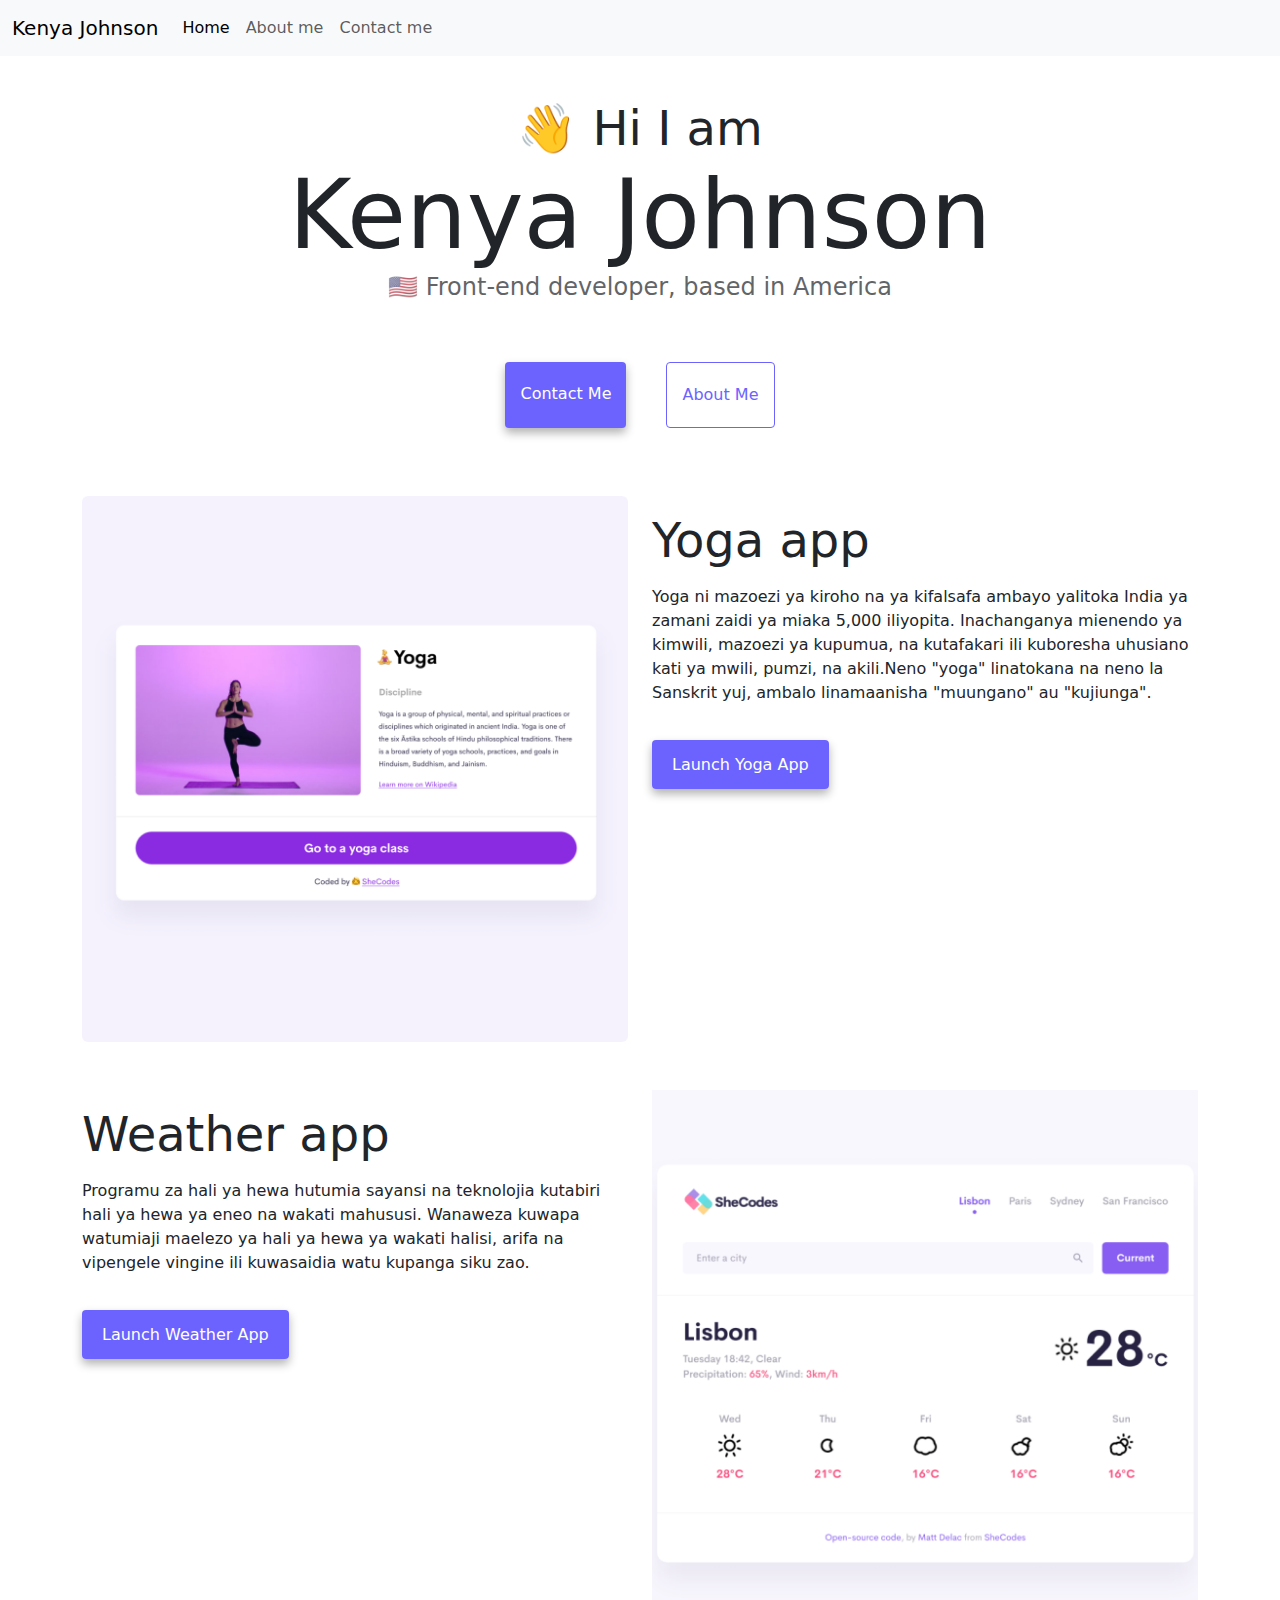
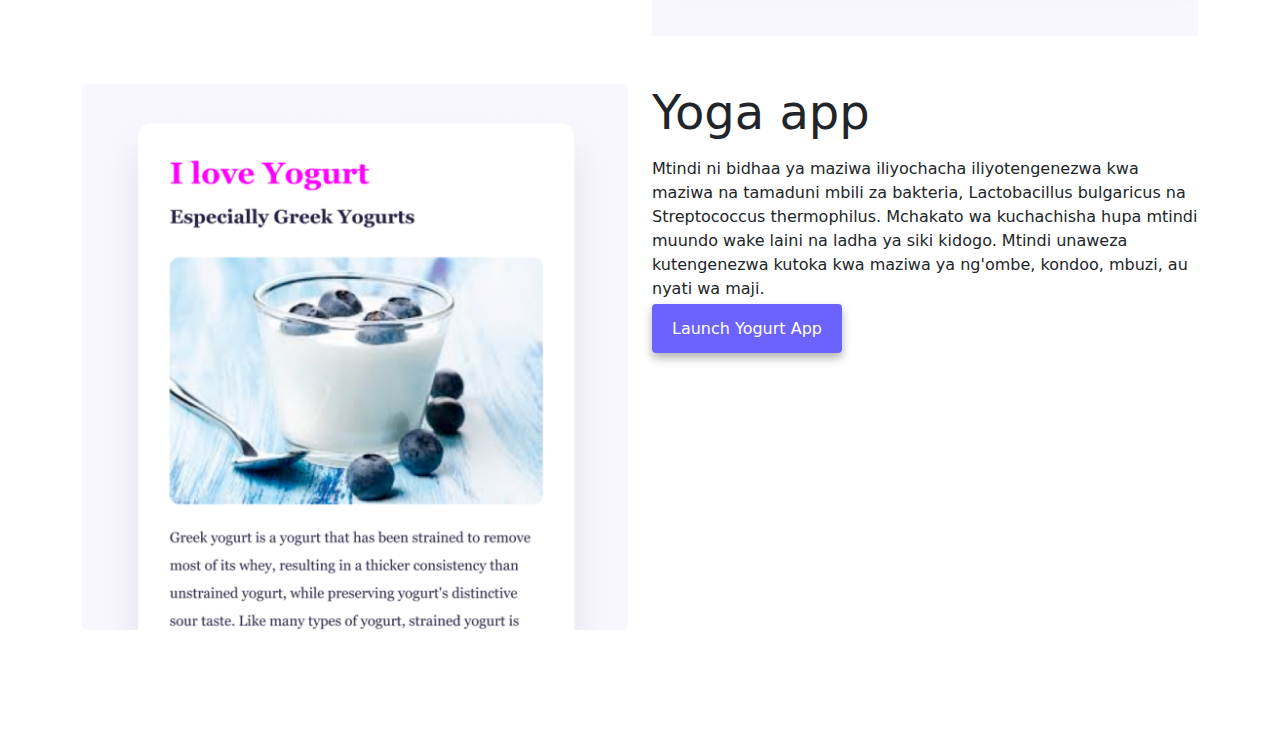
<file: index.html>
<!DOCTYPE html>
<html lang="en">
  <head>
    <meta charset="UTF-8" />
    <meta http-equiv="X-UA-Compatible" content="IE=edge" />
    <meta name="viewport" content="width=device-width, initial-scale=1.0" />
    <title>Front End Web Developer - Kenya Johnson</title>
    <meta
      name="description"
      content="Showcasing webpages I've built ony my journey to becoming a front-end web developer professionally."
    />
    <link
      href="https://cdn.jsdelivr.net/npm/bootstrap@5.3.3/dist/css/bootstrap.min.css"
      rel="stylesheet"
      integrity="sha384-QWTKZyjpPEjISv5WaRU9OFeRpok6YctnYmDr5pNlyT2bRjXh0JMhjY6hW+ALEwIH"
      crossorigin="anonymous"
    />
    <script
      src="https://cdn.jsdelivr.net/npm/bootstrap@5.3.3/dist/js/bootstrap.bundle.min.js"
      integrity="sha384-YvpcrYf0tY3lHB60NNkmXc5s9fDVZLESaAA55NDzOxhy9GkcIdslK1eN7N6jIeHz"
      crossorigin="anonymous"
    ></script>
    <link rel="stylesheet" href="src/style.css" />
  </head>
  <body>
    <nav class="navbar navbar-expand-lg bg-body-tertiary fixed-top">
      <div class="container-fluid">
        <a class="navbar-brand" href="#">Kenya Johnson</a>
        <button
          class="navbar-toggler"
          type="button"
          data-bs-toggle="collapse"
          data-bs-target="#navbarNav"
          aria-controls="navbarNav"
          aria-expanded="false"
          aria-label="Toggle navigation"
        >
          <span class="navbar-toggler-icon"></span>
        </button>
        <div class="collapse navbar-collapse" id="navbarNav">
          <ul class="navbar-nav">
            <li class="nav-item">
              <a
                class="nav-link active"
                aria-current="page"
                href="#"
                title="Homepage"
                >Home</a
              >
            </li>
            <li class="nav-item">
              <a
                class="nav-link"
                href="about.html"
                title="About Front End Developer Kenya Johnson"
                >About me</a
              >
            </li>
            <li class="nav-item">
              <a
                class="nav-link"
                href="about.html#contact"
                title="Contact me here"
                >Contact me</a
              >
            </li>
          </ul>
        </div>
      </div>
    </nav>

    <h2 class="text-center">👋 Hi I am</h2>
    <h1 class="text-center">Kenya Johnson</h1>
    <h3 class="text-center">🇺🇸 Front-end developer, based in America</h3>
    <div class="navigation-links mb-5">
      <a
        href="about.html#contact"
        class="contact-link"
        title="About Front End Developer Kenya Johnson"
        >Contact me</a
      >
      <a href="about.html" class="about-link" title="Contact me here"
        >About me</a
      >
    </div>

    <div class="container">
      <div class="row">
        <div class="col-sm-6">
          <img
            src="images/yoga-app.png"
            class="img-fluid rounded d-none d-sm-block"
            alt="woman in a yoga pose"
          />
        </div>
        <div class="col-sm-6">
          <h2 class="mt-3 mb-3">Yoga app</h2>
          <p class="primary-info">
            Yoga ni mazoezi ya kiroho na ya kifalsafa ambayo yalitoka India ya
            zamani zaidi ya miaka 5,000 iliyopita. Inachanganya mienendo ya
            kimwili, mazoezi ya kupumua, na kutafakari ili kuboresha uhusiano
            kati ya mwili, pumzi, na akili.Neno "yoga" linatokana na neno la
            Sanskrit yuj, ambalo linamaanisha "muungano" au "kujiunga".
          </p>
          <div class="mt-5">
            <a
              class="project-link primary-button"
              href="#"
              role="button"
              title="KJ Does Yoga"
              >Launch Yoga App</a
            >
          </div>
        </div>
      </div>
      <div class="row mt-5">
        <div class="col-sm-6">
          <h2 class="mt-3 mb-3">Weather app</h2>
          <p class="primary-info">
            Programu za hali ya hewa hutumia sayansi na teknolojia kutabiri hali
            ya hewa ya eneo na wakati mahususi. Wanaweza kuwapa watumiaji
            maelezo ya hali ya hewa ya wakati halisi, arifa na vipengele vingine
            ili kuwasaidia watu kupanga siku zao.
          </p>
          <div class="mt-5 mb-5">
            <a
              class="project-link primary-button"
              href="#"
              role="button"
              title="KJ Knows the Weather"
              >Launch Weather App</a
            >
          </div>
        </div>
        <div class="col-sm-6">
          <img
            src="images/weather.png"
            class="img-fluid rounde d-none d-sm-block"
            alt="woman in a yoga pose"
          />
        </div>
      </div>
      <div class="row mt-5">
        <div class="col-sm-6">
          <img
            src="images/yogurt.png"
            class="img-fluid rounded d-none d-sm-block"
            alt="bowl of yogurt"
          />
        </div>
        <div class="col-sm-6">
          <h2 class="mb-3">Yoga app</h2>
          <p class="primary-info">
            Mtindi ni bidhaa ya maziwa iliyochacha iliyotengenezwa kwa maziwa na
            tamaduni mbili za bakteria, Lactobacillus bulgaricus na
            Streptococcus thermophilus. Mchakato wa kuchachisha hupa mtindi
            muundo wake laini na ladha ya siki kidogo. Mtindi unaweza
            kutengenezwa kutoka kwa maziwa ya ng'ombe, kondoo, mbuzi, au nyati
            wa maji.
          </p>
          <div class="mb-5">
            <a
              class="project-link primary-button"
              href="#"
              role="button"
              title="Kj Loves Yogurt"
              >Launch Yogurt App</a
            >
          </div>
        </div>
      </div>
    </div>
  </body>
</html>
</file>
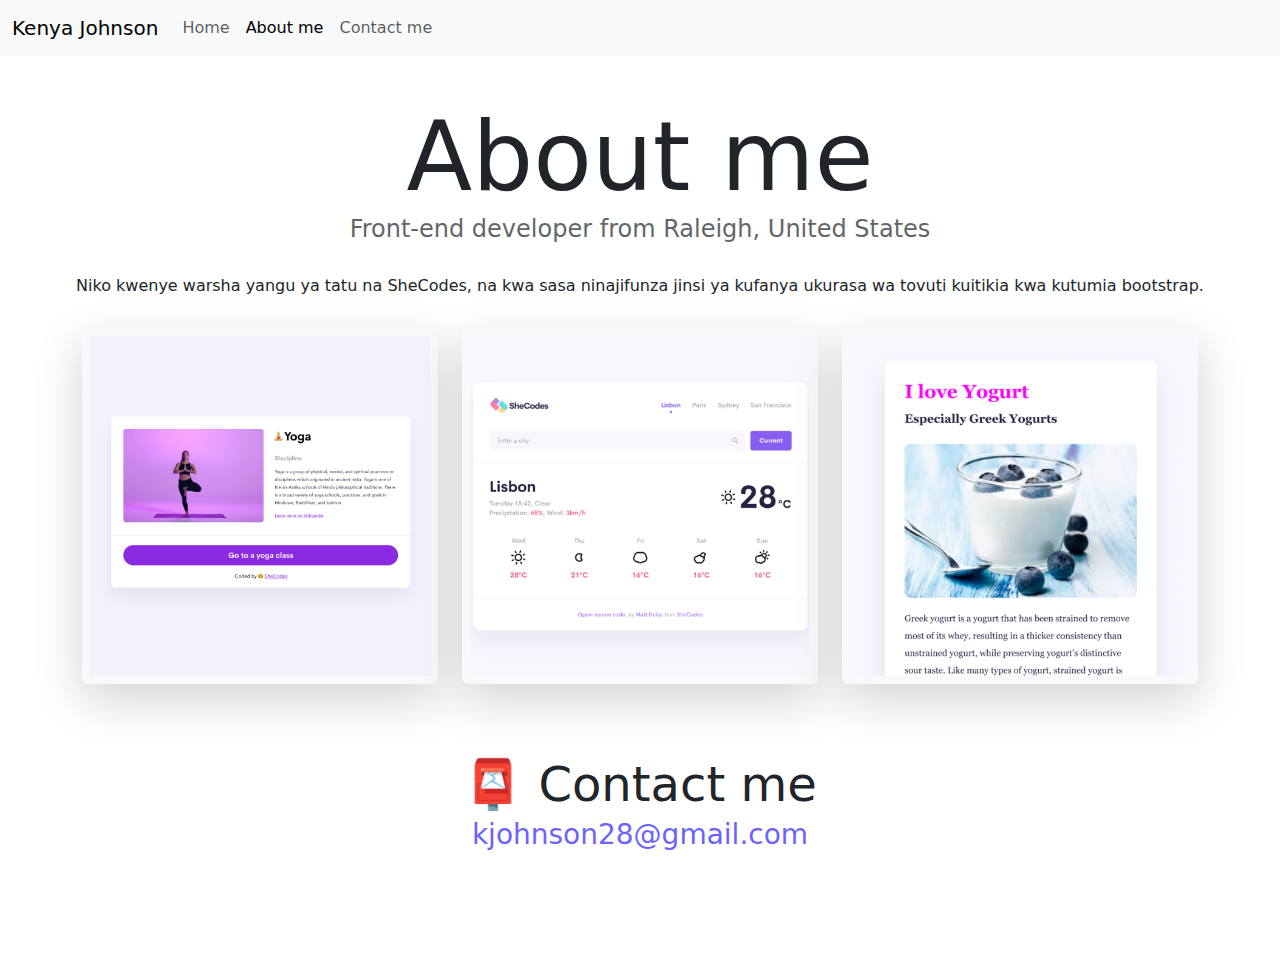
<file: about.html>
<!DOCTYPE html>
<html lang="en">
  <head>
    <meta charset="UTF-8" />
    <meta http-equiv="X-UA-Compatible" content="IE=edge" />
    <meta name="viewport" content="width=device-width, initial-scale=1.0" />
    <link
      href="https://cdn.jsdelivr.net/npm/bootstrap@5.3.3/dist/css/bootstrap.min.css"
      rel="stylesheet"
      integrity="sha384-QWTKZyjpPEjISv5WaRU9OFeRpok6YctnYmDr5pNlyT2bRjXh0JMhjY6hW+ALEwIH"
      crossorigin="anonymous"
    />
    <script
      src="https://cdn.jsdelivr.net/npm/bootstrap@5.3.3/dist/js/bootstrap.bundle.min.js"
      integrity="sha384-YvpcrYf0tY3lHB60NNkmXc5s9fDVZLESaAA55NDzOxhy9GkcIdslK1eN7N6jIeHz"
      crossorigin="anonymous"
    ></script>
    <link rel="stylesheet" href="src/style.css" />
    <title>About Kenya Johnson - Front End Web Developer</title>
    <meta
      name="description"
      content="I'm from Raleigh, NC currently working as a Senior Analyst in tech, while pivoting into front end web development."
    />
  </head>
  <body>
    <nav class="navbar navbar-expand-lg bg-body-tertiary fixed-top">
      <div class="container-fluid">
        <a class="navbar-brand" href="#">Kenya Johnson</a>
        <button
          class="navbar-toggler"
          type="button"
          data-bs-toggle="collapse"
          data-bs-target="#navbarNav"
          aria-controls="navbarNav"
          aria-expanded="false"
          aria-label="Toggle navigation"
        >
          <span class="navbar-toggler-icon"></span>
        </button>
        <div class="collapse navbar-collapse" id="navbarNav">
          <ul class="navbar-nav">
            <li class="nav-item">
              <a class="nav-link" href="index.html" title="Homepage">Home</a>
            </li>
            <li class="nav-item">
              <a
                class="nav-link active"
                aria-current="page"
                href="about.html"
                title="About Front End Developer Kenya Johnson"
                >About me</a
              >
            </li>
            <li class="nav-item">
              <a
                class="nav-link"
                href="about.html#contact"
                title="Contact me here"
                >Contact me</a
              >
            </li>
          </ul>
        </div>
      </div>
    </nav>

    <h1 class="text-center">About me</h1>
    <h3 class="text-center">Front-end developer from Raleigh, United States</h3>
    <div class="about-paragraphs text-center">
      <p>
        Niko kwenye warsha yangu ya tatu na SheCodes, na kwa sasa ninajifunza
        jinsi ya kufanya ukurasa wa tovuti kuitikia kwa kutumia bootstrap.
      </p>
    </div>
    <div class="container">
      <div class="row mt-4">
        <div class="col-sm-4">
          <img
            src="images/yoga-app.png"
            class="img-fluid shadow-lg p-2 bg-body-tertiary rounded mb-4"
            alt="woman doing a yoga pose"
          />
        </div>
        <div class="col-sm-4">
          <img
            src="images/weather.png"
            class="img-fluid shadow-lg p-2 bg-body-tertiary rounded mb-4"
            alt="screenhot of a weather app"
          />
        </div>
        <div class="col-sm-4">
          <img
            src="images/yogurt.png"
            class="img-fluid shadow-lg p-2 bg-body-tertiary rounded mb-4"
            alt="bowl of yogurt"
          />
        </div>
      </div>
    </div>

    <div class="text-center mt-5">
      <div id="contact">
        <h2>📮 Contact me</h2>
        <a href="mailto:[email]" class="email-link"> kjohnson28@gmail.com </a>
      </div>
    </div>
  </body>
</html>
</file>
<file: src/style.css>
:root {
  --primary-color: #6c63ff;
  --secondary-color: #f5f2fe;
  --box-shadow: 0 5px 10px rgba(0, 0, 0, 0.3);
}

body {
  margin: 100px 0px;
}

h1,
h2,
h3 {
  margin: 0;
}

h1 {
  font-size: 96px;
}

h2 {
  font-size: 48px;
}

h3 {
  font-size: 24px;
  opacity: 0.7;
}

p .about-description {
  background: var(--secondary-color);
  padding: 20px;
  border-radius: 4px;
  font-size: 18px;
  line-height: 1.5;
  text-align: center;
}

.navigation-links {
  display: flex;
  margin-top: 40px;
  justify-content: center;
}

.navigation-links a {
  margin: 20px;
  border-radius: 4px;
  padding: 20px 15px;
  text-decoration: none;
  text-transform: capitalize;
}

.contact-link {
  background: var(--primary-color);
  box-shadow: var(--box-shadow);
  color: white;
}

.about-link {
  color: var(--primary-color);
  border: 1px solid var(--primary-color);
}

.homepage-link {
  color: var(--primary-color);
  text-align: center;
  display: block;
}

.about-paragraphs {
  margin: 30px auto;
}

.about-paragraphs p {
  margin: 10px;
}

.email-link {
  display: flex;
  justify-content: center;
  color: var(--primary-color);
  font-size: 28px;
  text-decoration: none;
}

.email-link:hover {
  text-decoration: underline;
}
.card-text {
  background: white;
}
p .primary-info {
  font-size: 18px;
}
.primary-button {
  color: white;
  background-color: var(--primary-color);
  border-radius: 4px;
  padding: 15px 20px;
  box-shadow: var(--box-shadow);
  text-decoration: none;
}
.primary-button:hover {
  border: 1px solid var(--primary-color);
  background-color: white;
  color: var(--primary-color);
}

@media (max-width: 576px) {
  h1 {
    line-height: 1.5;
    font-size: 48px;
  }
  h2 {
    font-size: 32px;
    text-align: center;
  }
  p {
    text-align: center;
  }
  .project-link {
    display: block;
    text-align: center;
    margin: 0 20px;
  }
}
</file>
